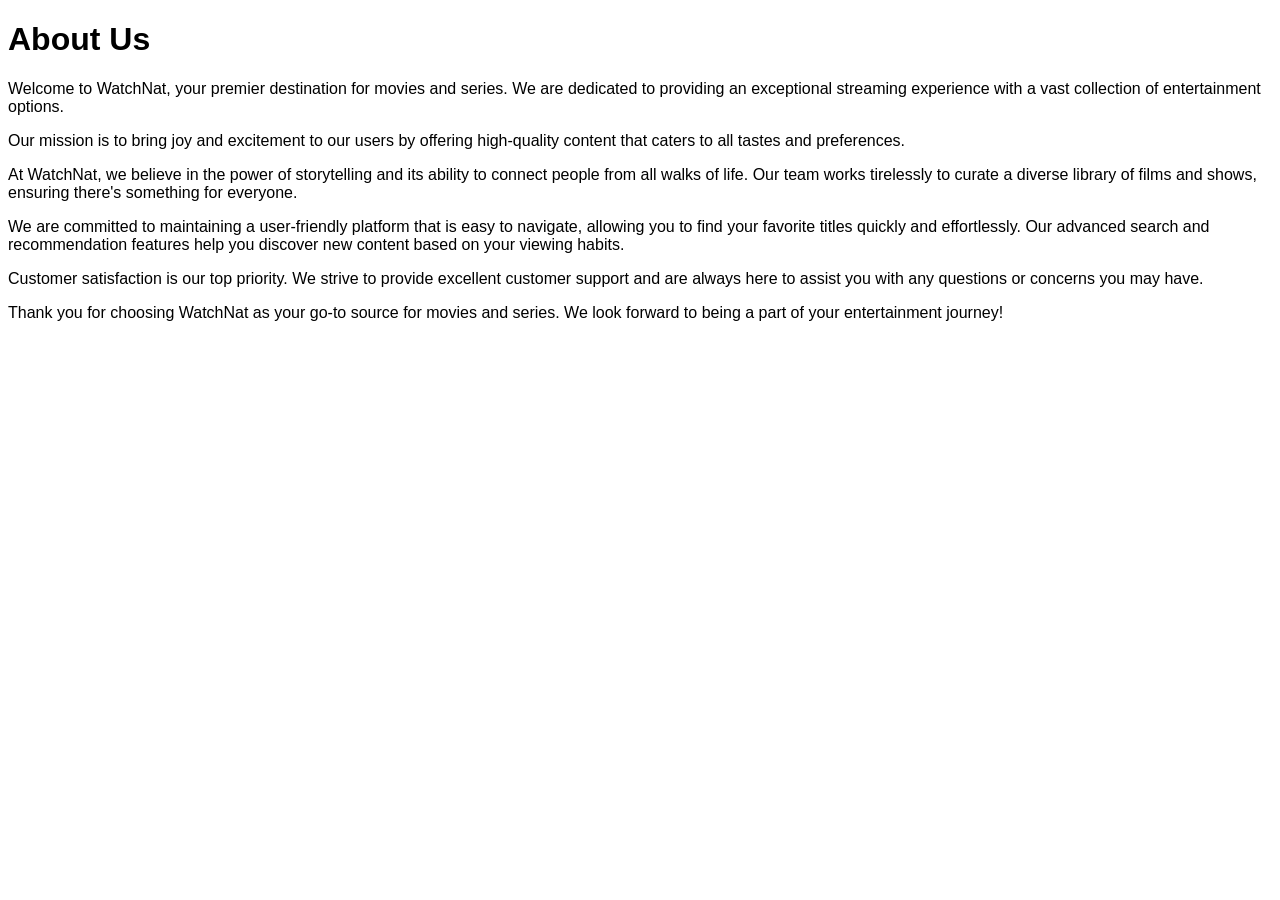
<file: about.html>
<!DOCTYPE html>
<html lang="en">
<head>
    <meta charset="UTF-8">
    <meta name="viewport" content="width=device-width, initial-scale=1.0">
    <title>Document</title>
    
   
</head>
<body style="background-color: white; font-family: Arial, sans-serif; color: black;">
    
        <h1 style="color: black;">About Us</h1>
        <p style="color: black;" >Welcome to WatchNat, your premier destination for movies and series. We are dedicated to providing an exceptional streaming experience with a vast collection of entertainment options.</p>
        <p style="color: black;">Our mission is to bring joy and excitement to our users by offering high-quality content that caters to all tastes and preferences.</p>
        <p style="color: black;">At WatchNat, we believe in the power of storytelling and its ability to connect people from all walks of life. Our team works tirelessly to curate a diverse library of films and shows, ensuring there's something for everyone.</p>
        <p style="color: black;">We are committed to maintaining a user-friendly platform that is easy to navigate, allowing you to find your favorite titles quickly and effortlessly. Our advanced search and recommendation features help you discover new content based on your viewing habits.</p>
        <p style="color: black;">Customer satisfaction is our top priority. We strive to provide excellent customer support and are always here to assist you with any questions or concerns you may have.</p>
        <p style="color: black;">Thank you for choosing WatchNat as your go-to source for movies and series. We look forward to being a part of your entertainment journey!</p>
        
    

</body>

</html>
</file>
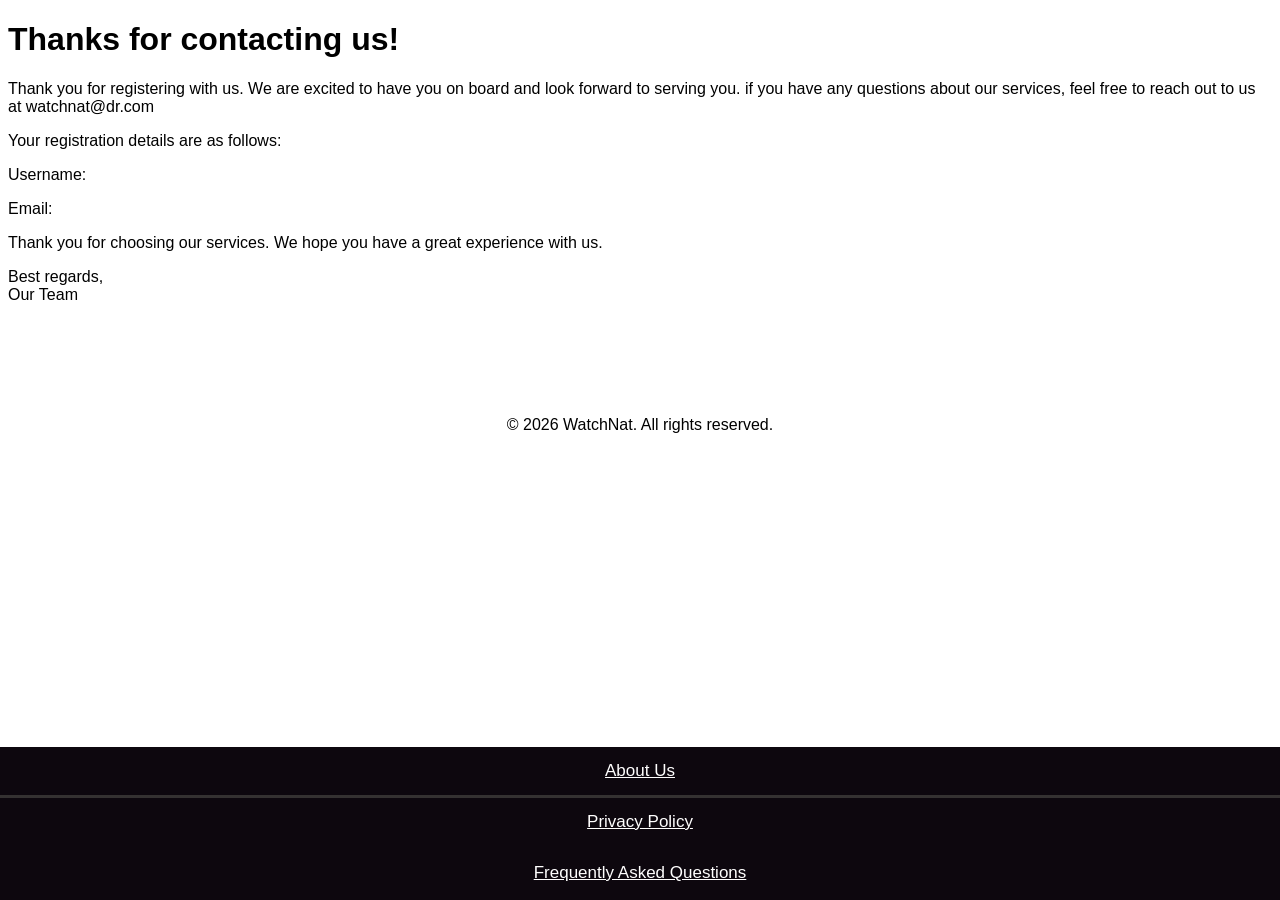
<file: contact.html>
<!DOCTYPE html>
<html lang="en">
<head>
    <meta charset="UTF-8">
    <meta name="viewport" content="width=device-width, initial-scale=1.0">
    <title>Document</title>
    
   <style>
    .footernav {
    overflow: hidden;
    background-color: rgb(13, 7, 14);
    position: fixed;
    bottom: 0;
    left: 0;
    width: 100%;
    }
    .footernav a {
    display: block;
    color: rgb(255, 254, 254);
    text-align: center;
    padding: 14px 16px;
    text-decoration:;
    font-size: 17px;
    border-bottom: 3px solid transparent;
    
    }   
    .footernav a:hover {
  
    }
    .footernav a.active {
    border-bottom: 3px solid rgb(52, 49, 49);
    }
    </style>
</head>
<body style="background-color: white; font-family: Arial, sans-serif; color: black;">
    
        <h1 style="color: black;">Thanks for contacting us!</h1>
        <p style="color: black;">Thank you for registering with us. We are excited to have you on board and look forward to serving you. if you have any questions about our services, feel free to reach out to us at watchnat@dr.com</p>
        <p style="color: black;">Your registration details are as follows:</p>
        <p style="color: black;">Username: 
        <p style="color: black;">Email:
        <p style="color: black;">Thank you for choosing our services. We hope you have a great experience with us.</p>
        <p style="color: black;">Best regards,<br>Our Team</p>
    </div>
 

<br />
<br />
<br />
<br />
<footer>
  <p style="color: black; text-align: center; padding: 8px;" >&copy; 2026 WatchNat. All rights reserved.</p>
 <div class="footernav" >
  <a class="active" href="./about.html">About Us</a>
  <a href="privacy.html">Privacy Policy</a>
  <a href="frequentlyaskedquestion.html">Frequently Asked Questions</a>
    </div>
</footer>

</body>
</html>
</file>
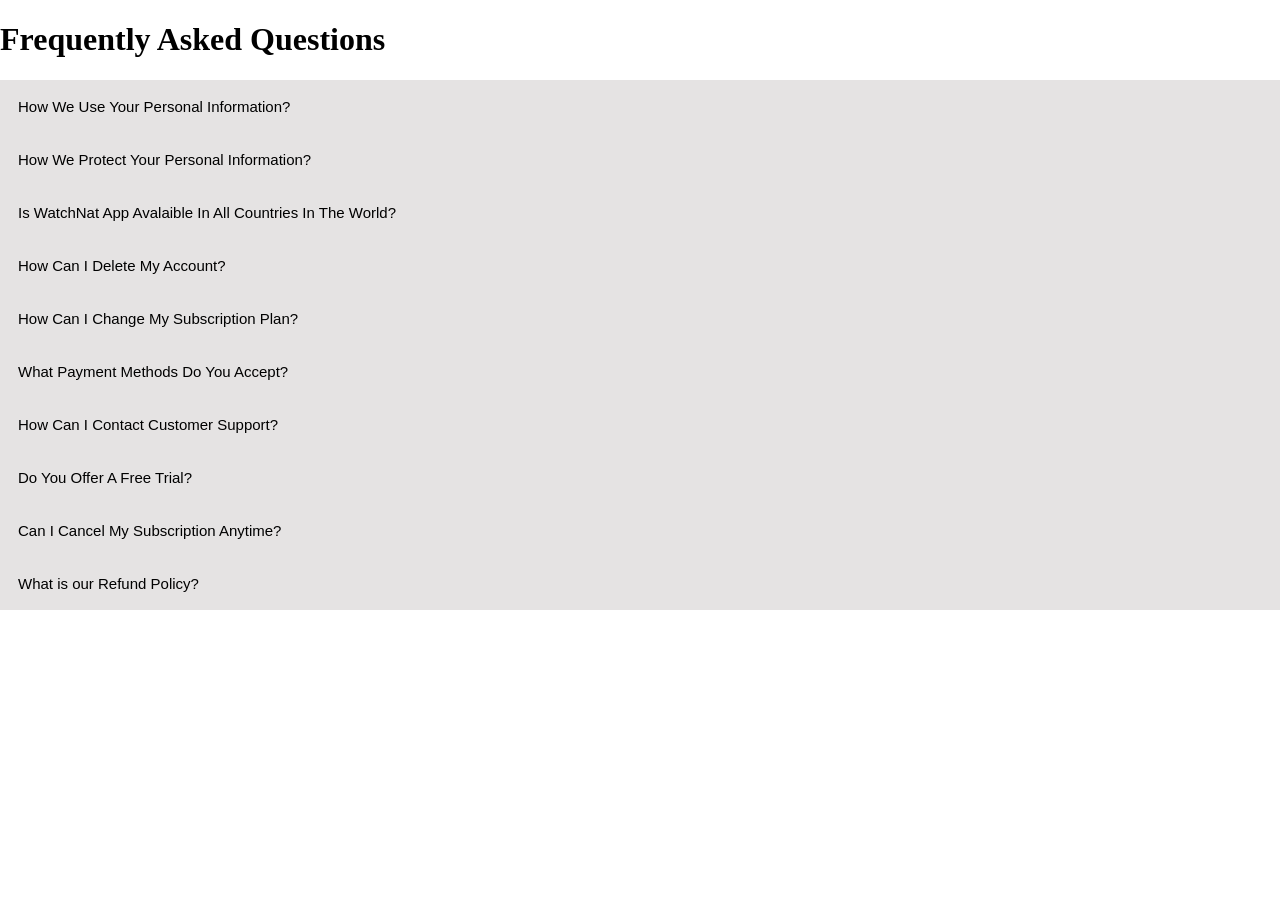
<file: frequentlyaskedquestion.html>
<!DOCTYPE html>
<html lang="en">
<head>
    <meta charset="UTF-8">
    <meta name="viewport" content="width=device-width, initial-scale=1.0">
    <title>Document</title>
    <link rel="stylesheet" href="styles.css">
    <style>

   
  .footernav {
  overflow: hidden;
  background-color: white;
}

.footernav a {
  
  display: block;
  color: black;
  text-align: center;
  padding: 14px 16px;
  text-decoration: none;
  font-size: 17px;
  border-bottom: 3px solid transparent;
}

.footernav a:hover {
  border-bottom: 3px solid red;
}

.footernav a.active {
  border-bottom: 3px solid red;
}

    </style>
</head>
<body style="background-color: white;">
 <h1 style="color: black;">Frequently Asked Questions</h1>

<button class="accordion">How We Use Your Personal Information?</button>
<div class="panel">
  <p>We use your personal information for the following purposes:</p> 
<ul>
    <li>To provide and improve our services</li>
    <li>To communicate with you about our services</li>
    <li>To personalize your experience on our website</li>
    <li>To fulfill your requests for information or services</li>
    <li>To comply with legal and regulatory requirements</li>   
</ul>
</div>

<button class="accordion">How We Protect Your Personal Information?</button>
<div class="panel">
  <p>We implement various security measures to protect your personal information from unauthorized access, disclosure, alteration, or destruction.</p>
  </p>Disclosures of Your Personal Information</p>   
  <p>We may disclose your personal information to third parties in the following circumstances:</p>
<ul>
    <li>With your consent</li>
    <li>To comply with legal and regulatory requirements</li>
    <li>To protect the rights, property, or safety of us, our customers, or others</li>
    <li>To provide our services to third parties</li>   
</ul>
</div>

<button class="accordion">Is WatchNat App Avalaible In All Countries In The World?</button>
<div class="panel">
    <p>No, WatchNat is not available in all countries. The availability of our app depends on licensing agreements and regional restrictions. Please check our "Supported Countries" page for the most up-to-date information on where our app is available.</p>   
</div>
<button class="accordion">How Can I Delete My Account?</button>
<div class="panel">
    <p>To delete your account, please contact our support team via the <a href="./contact.html" style="color: black;"> Contact Us</a> section and request for account deletion. Make sure to include your Username and the email associated with your account for verification purposes.</p>
</div>
<button class="accordion">How Can I Change My Subscription Plan?</button>
<div class="panel">
    <p>To change your subscription plan, log in to your account and navigate to the "Account Settings" or "Subscription" section. From there, you can select a new plan and follow the prompts to update your subscription.</p>   
</div>
<button class="accordion">What Payment Methods Do You Accept?</button>
<div class="panel">
    <p>We accept various payment methods, including credit/debit cards (Visa, MasterCard, American Express), PayPal, and other popular online payment options. Please check our "Payment Methods" page for the most up-to-date information on accepted payment methods.</p>   
</div>
<button class="accordion">How Can I Contact Customer Support?</button>
<div class="panel">
    <p>You can contact our customer support team through the "Contact Us" section on our website. We offer support via email, live chat, and phone. Our support team is available 24/7 to assist you with any questions or issues you may have.</p> 
</div>
<button class="accordion">Do You Offer A Free Trial?</button>
<div class="panel">
    <p>Yes, we offer a free trial for new users. The duration of the free trial may vary depending on current promotions. Please visit our "Free Trial" page for more details and to sign up for the trial.</p> 
</div>
<button class="accordion">Can I Cancel My Subscription Anytime?</button>
<div class="panel">
    <p>Yes, you can cancel your subscription at any time. To cancel, log in to your account, navigate to the "Account Settings" or "Subscription" section, and follow the prompts to cancel your subscription. Please note that cancellations will take effect at the end of the current billing cycle.</p> 
   </div>
   <button class="accordion"> What is our Refund Policy?</button>
    <div class="panel">
      <p>We offer a refund policy for certain subscription plans. If you are not satisfied with our service, please contact our customer support team within 14 days of your purchase to request a refund. Refunds will be processed according to our refund policy guidelines.</p>
<script>
var acc = document.getElementsByClassName("accordion");
var i;

for (i = 0; i < acc.length; i++) {
  acc[i].addEventListener("click", function() {
    this.classList.toggle("active");
    var panel = this.nextElementSibling;
    if (panel.style.display === "block") {
      panel.style.display = "none";
    } else {
      panel.style.display = "block";
    }
  });
} 
</script>

<footer>
  <p style="color: black; text-align: center; padding: 20px;">&copy; 2024 WatchNat. All rights reserved.</p>

    <div class="footernav" >
  <a class="active" href="#home">Home</a>
  <a href="#news">News</a>
  <a href="#contact">Contact</a>
    </div>

</footer>
</body>
</html>
</file>
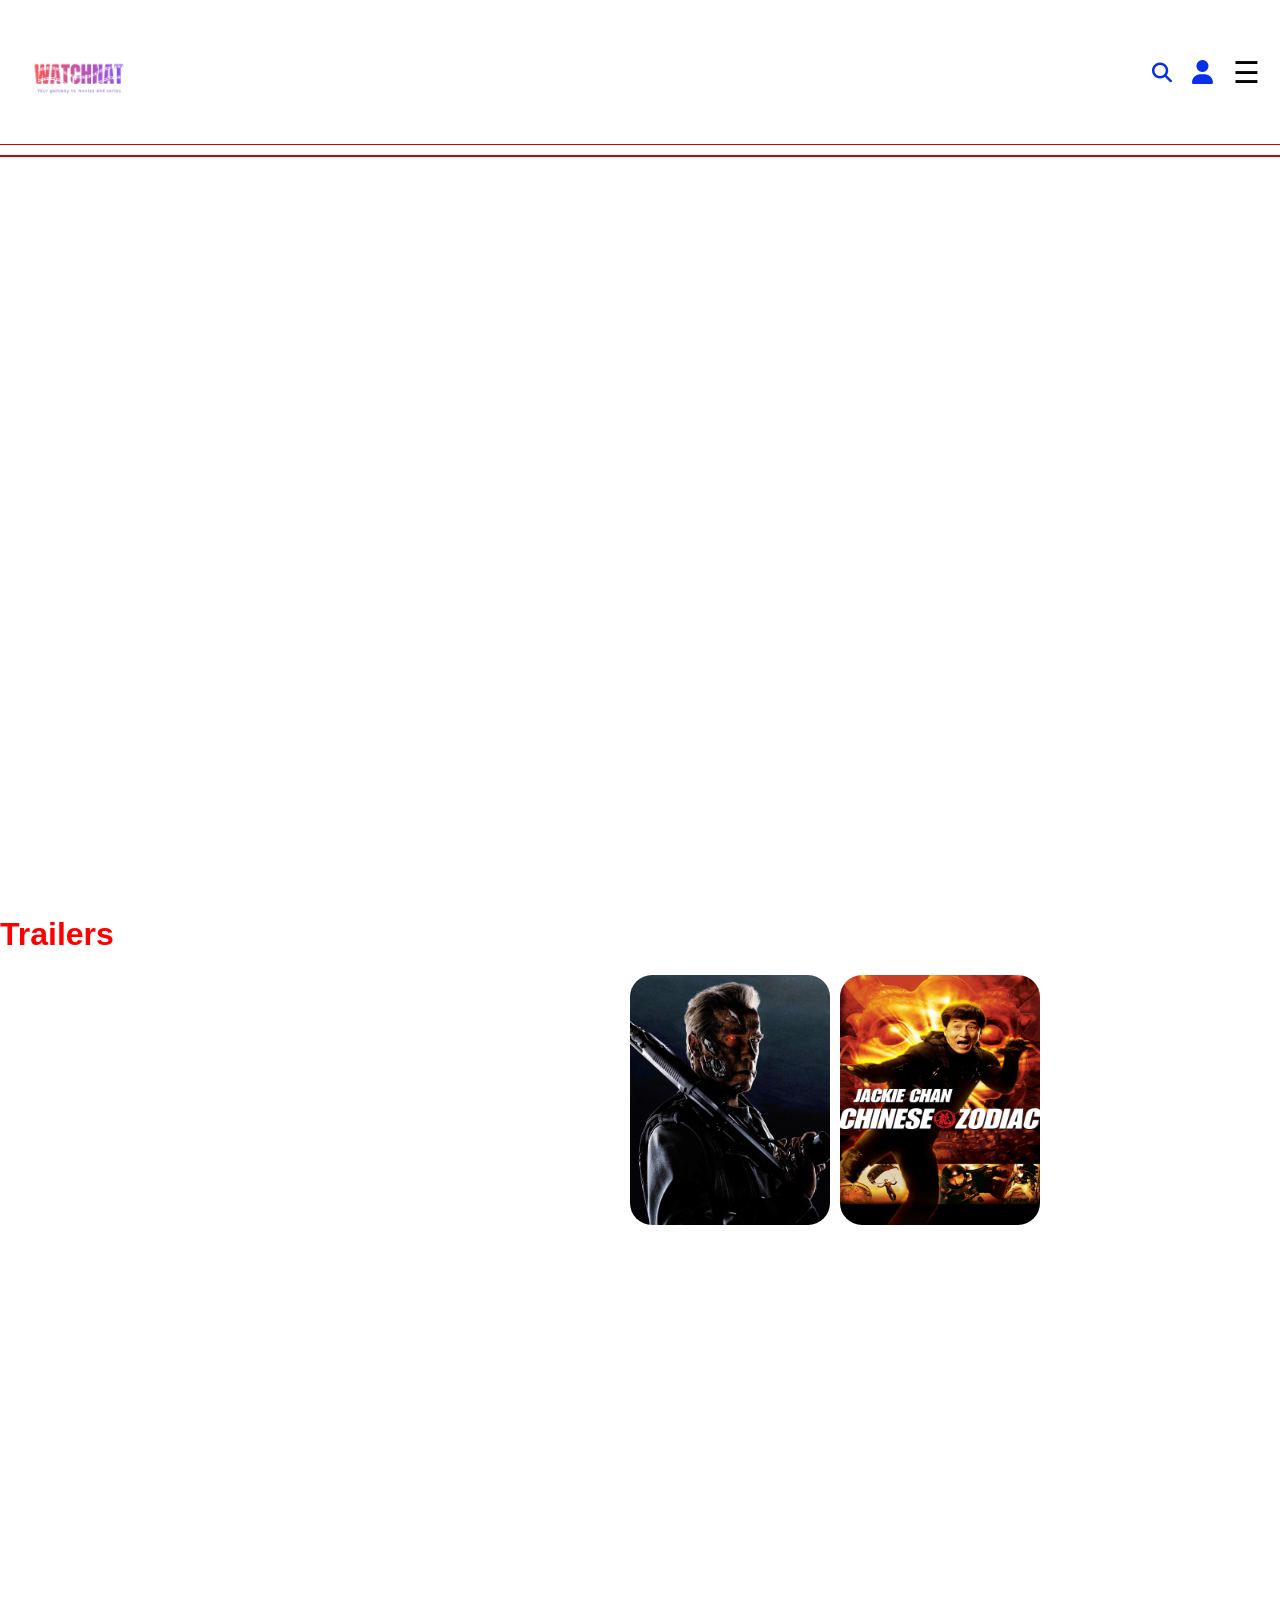
<file: live.html>
<!DOCTYPE html>
<html lang="en">
<head>
    <meta charset="UTF-8">
    <meta name="viewport" content="width=device-width, initial-scale=1.0">
    <title>Document</title>
    <link rel="stylesheet" href="https://cdnjs.cloudflare.com/ajax/libs/font-awesome/6.5.1/css/all.min.css" 
          integrity="sha512-DTOQO9RWCH3ppGqcWaEA1BIZOC6xxalwEsw9c2QQeAIftl+Vegovlnee1c9QX4TctnWMn13TZye+giMm8e2LwA==" 
          crossorigin="anonymous" referrerpolicy="no-referrer" />
    
    <style>
      div.scrollmenuTV {
        background-color: none;
        overflow: auto;
        white-space: nowrap;
        border-radius: 22px;
      }

      div.scrollmenuTV a {
        display: inline-block;
        color: white;
        text-align: center;
        padding: 14px;
        text-decoration: none;
      }

      .overlay2 {
        height: 100%;
        width: 0;
        position: fixed;
        z-index: 1;
        top: 0;
        left: 0;
        background-color: rgb(0,0,0);
        background-color: rgba(0,0,0, 0.9);
        overflow-x: hidden;
        transition: 0.5s;
      }

      .overlay2-content {
        position: relative;
        top: 15%;
        width: 100%;
        text-align: center;
        margin-top: 30px;
      }

      .overlay2 a {
        padding: 8px;
        text-decoration: none;
        font-size: 26px;
        color: #818181;
        display: block;
        transition: 0.3s;
      }

      .overlay2 a:hover, .overlay2 a:focus {
        color: #f1f1f1;
      }

      .overlay2 .closebtn {
        position: absolute;
        top: 20px;
        right: 45px;
        font-size: 60px;
      }

      @media screen and (max-height: 450px) {
        .overlay2 a {font-size: 20px}
        .overlay2 .closebtn {
          font-size: 40px;
          top: 15px;
          right: 35px;
        }
      }
    </style>
</head>
<body style="background-color: white ; font-family: Arial, sans-serif; color: rgb(5, 5, 5); margin: 0; padding: 0;">

  <div class="overlay2" id="myNav">
    <a href="javascript:void(0)" class="closebtn" onclick="closeNav()">&times;</a>
    <div class="overlay2-content">
      <a href="#">Action</a>
      <a href="#">Romance</a>
      <a href="#">Science-Fiction</a>
      <a href="#">Comedie</a>
      <a href="#">Horror</a>
      <a href="#">Drama</a>
      <a href="#">Documentary</a>
      <a href="#">Carribean</a>
      <a href="#">African</a>
      <a href="#">Asian</a>
      <a href="#">Anime</a>
    </div>
  </div>

  <div style="display: flex; justify-content: space-between; align-items: center; padding: 10px 20px; background-color: white; border-bottom: 1px solid rgb(196, 6, 6);">
    <a href="./index.html"><img src="./Logo/WatchNat Assets/W__3_-removebg-preview.png" alt="WatchLive Logo" width="120"></a>
    <div style="display: flex; gap: 20px; align-items: center;">
      <i class="fa-solid fa-magnifying-glass fa-lg" style="color: #092fec;"></i>
      <i class="fa-solid fa-user fa-xl" style="color: #092fec;"></i>
      <span style="font-size:30px;cursor:pointer" onclick="openNav()">&#9776;</span>
    </div>
  </div>

  <script>
    function openNav() {
      document.getElementById("myNav").style.width = "100%";
    }

    function closeNav() {
      document.getElementById("myNav").style.width = "0%";
    }
  </script>

  <hr style="border: 1px solid rgb(196, 6, 6); margin-top: 10px; margin-bottom: 0;">
  


<div style="width: 100%; height: auto; aspect-ratio: 16/9; padding: 0; background-color:; border-radius: 0; box-shadow: none; position: relative;">
 <iframe width="100%" height="100%" style="border-radius: 0; display: block;" src="https://www.youtube.com/embed/pngEIbGpozw?si=s231Q-wAs_QRQ8ia" title="YouTube video player" frameborder="0" allow="accelerometer; autoplay; clipboard-write; encrypted-media; gyroscope; picture-in-picture; web-share" referrerpolicy="strict-origin-when-cross-origin" allowfullscreen></iframe>
 
</div>
<br />


    <h1 style="color: red;" >Trailers</h1>

<div class="scrollmenuTV" style="padding-left: 0; padding-right: 0; margin-bottom: 30px; overflow: auto; display: flex; gap: 10px;">
 <iframe width="200px" height="250px" style="border-radius: 22px;" src="https://www.youtube.com/embed/RteyP21eb0U?si=-ejlKWjrBhkRAOfy" title="YouTube video player" frameborder="0" allow="accelerometer; autoplay; clipboard-write; encrypted-media; gyroscope; picture-in-picture; web-share" referrerpolicy="strict-origin-when-cross-origin" allowfullscreen></iframe>
  <iframe width="200px" height="250px" style="border-radius: 22px;" src="https://www.youtube.com/embed/ujuWocyeGmw?si=SoeAeWc4UHhyEaav" title="YouTube video player" frameborder="0" allow="accelerometer; autoplay; clipboard-write; encrypted-media; gyroscope; picture-in-picture; web-share" referrerpolicy="strict-origin-when-cross-origin" allowfullscreen></iframe>
 <iframe width="200px" height="250px" style="border-radius: 22px;" src="https://www.youtube.com/embed/otQ7phYKNAI?si=Op3wJRGJd_oea1h8" title="YouTube video player" frameborder="0" allow="accelerometer; autoplay; clipboard-write; encrypted-media; gyroscope; picture-in-picture; web-share" referrerpolicy="strict-origin-when-cross-origin" allowfullscreen></iframe>
  <img src="./Logo/WatchNat Assets/terminator.jpg" width="200px" height="250px" style="border-radius: 22px; flex-shrink: 0;">
  <img src="./Logo/WatchNat Assets/Jackie chan.jpg" width="200px" height="250px" style="border-radius: 22px; flex-shrink: 0;">
</div>

<br />
<br />
<div style="width: 100%; height: auto; aspect-ratio: 16/9; padding: 0; background-color:; border-radius: 0; box-shadow: none; position: relative;">
<iframe width="100%" height="100%" style="border-radius: 0; display: block;" src="https://www.youtube.com/embed/3oVO3X0H6y8?si=D4x6u_Ziv-60_XfN" title="YouTube video player" frameborder="0" allow="accelerometer; autoplay; clipboard-write; encrypted-media; gyroscope; picture-in-picture; web-share" referrerpolicy="strict-origin-when-cross-origin" allowfullscreen></iframe>
</div>

<br />


</footer>

</body>
</html>
</file>
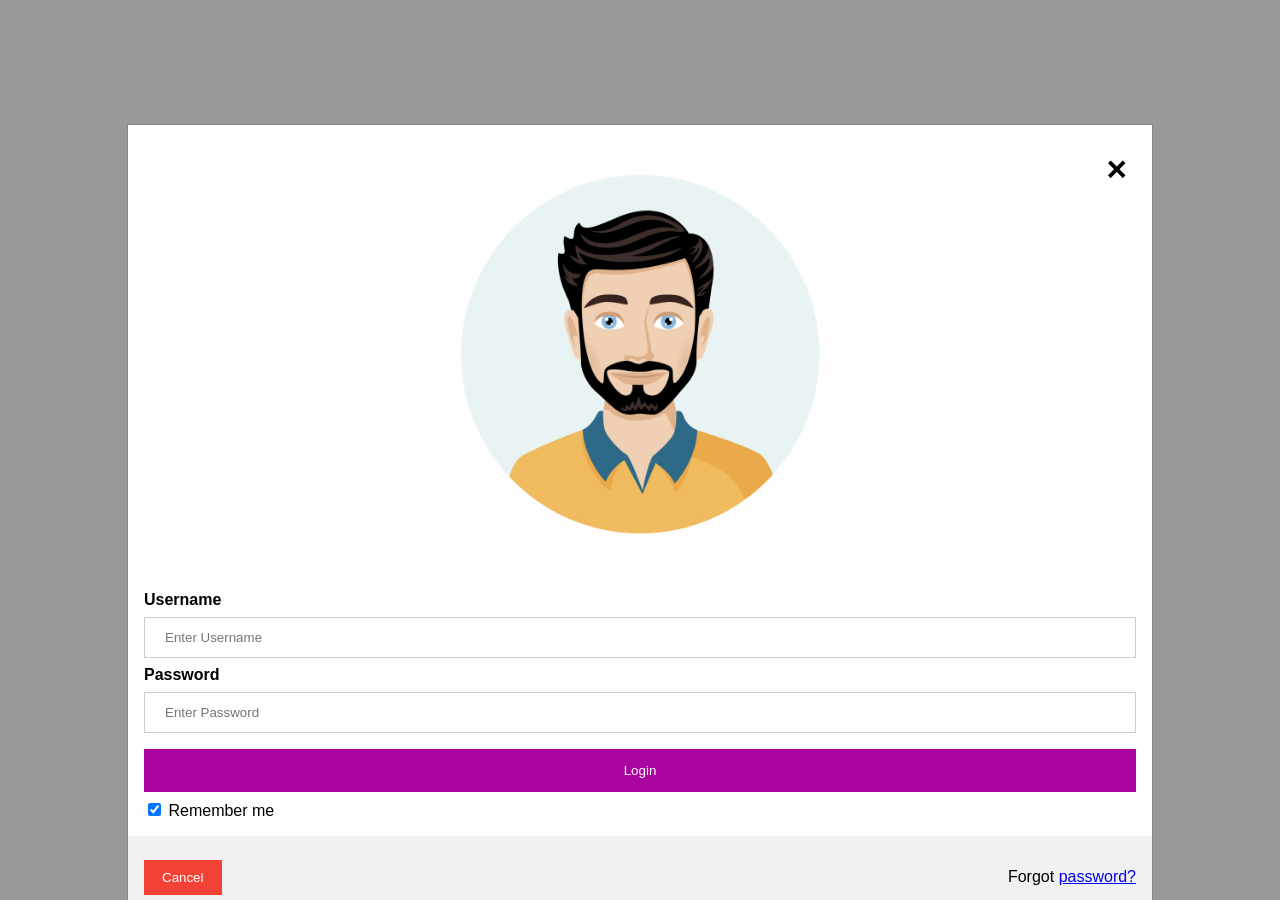
<file: login.html>
<!DOCTYPE html>
<html lang="en">
<head>
    <meta charset="UTF-8">
    <meta name="viewport" content="width=device-width, initial-scale=1.0">
    <title>Document</title>
    <style>
        body {font-family: Arial, Helvetica, sans-serif;}

/* Full-width input fields */
input[type=text], input[type=password] {
  width: 100%;
  padding: 12px 20px;
  margin: 8px 0;
  display: inline-block;
  border: 1px solid #ccc;
  box-sizing: border-box;
}

/* Set a style for all buttons */
button {
  background-color: #aa049f;
  color: white;
  padding: 14px 20px;
  margin: 8px 0;
  border: none;
  cursor: pointer;
  width: 100%;
}

button:hover {
  opacity: 0.8;
}

/* Extra styles for the cancel button */
.cancelbtn {
  width: auto;
  padding: 10px 18px;
  background-color: #f44336;
}

/* Center the image and position the close button */
.imgcontainer {
  text-align: center;
  margin: 24px 0 12px 0;
  position: relative;
}

img.avatar {
  width: 40%;
  border-radius: 50%;
}

.container {
  padding: 16px;
}

span.psw {
  float: right;
  padding-top: 16px;
}

/* The Modal (background) */
.modal {
  display: block; /* Visible by default */
  position: fixed; /* Stay in place */
  z-index: 1; /* Sit on top */
  left: 0;
  top: 0;
  width: 100%; /* Full width */
  height: 100%; /* Full height */
  overflow: auto; /* Enable scroll if needed */
  background-color: rgb(0,0,0); /* Fallback color */
  background-color: rgba(0,0,0,0.4); /* Black w/ opacity */
  padding-top: 60px;
}

/* Modal Content/Box */
.modal-content {
  background-color: #fefefe;
  margin: 5% auto 15% auto; /* 5% from the top, 15% from the bottom and centered */
  border: 1px solid #888;
  width: 80%; /* Could be more or less, depending on screen size */
}

/* The Close Button (x) */
.close {
  position: absolute;
  right: 25px;
  top: 0;
  color: #000;
  font-size: 35px;
  font-weight: bold;
}

.close:hover,
.close:focus {
  color: red;
  cursor: pointer;
}

/* Add Zoom Animation */
.animate {
  -webkit-animation: animatezoom 0.6s;
  animation: animatezoom 0.6s
}

@-webkit-keyframes animatezoom {
  from {-webkit-transform: scale(0)} 
  to {-webkit-transform: scale(1)}
}
  
@keyframes animatezoom {
  from {transform: scale(0)} 
  to {transform: scale(1)}
}

/* Change styles for span and cancel button on extra small screens */
@media screen and (max-width: 300px) {
  span.psw {
     display: block;
     float: none;
  }
  .cancelbtn {
     width: 100%;
  }
}
        </style>
</head>
<body>
   
<button onclick="document.getElementById('id01').style.display='block'" style="width:auto; display:none;">Login</button>

<div id="id01" class="modal">
  
  <form class="modal-content animate" action="/action_page.php" method="post">
    <div class="imgcontainer">
      <span onclick="document.getElementById('id01').style.display='none'" class="close" title="Close Modal">&times;</span>
      <img src="./Logo/WatchNat Assets/male-avatar-portrait-of-a-young-man-with-a-beard-illustration-of-male-character-in-modern-color-style-vector.png" alt="Avatar" class="avatar">
    </div>

    <div class="container">
      <label for="uname"><b>Username</b></label>
      <input type="text" placeholder="Enter Username" name="uname" required>

      <label for="psw"><b>Password</b></label>
      <input type="password" placeholder="Enter Password" name="psw" required>
        
      <button type="submit">Login</button>
      <label>
        <input type="checkbox" checked="checked" name="remember"> Remember me
      </label>
    </div>

    <div class="container" style="background-color:#f1f1f1">
      <button type="button" onclick="document.getElementById('id01').style.display='none'" class="cancelbtn">Cancel</button>
      <span class="psw">Forgot <a href="#">password?</a></span>
    </div>
  </form>
</div>

<script>
// Get the modal
var modal = document.getElementById('id01');

// When the user clicks anywhere outside of the modal, close it
window.onclick = function(event) {
    if (event.target == modal) {
        modal.style.display = "none";
    }
}
</script>
 
</body>
</html>
</file>
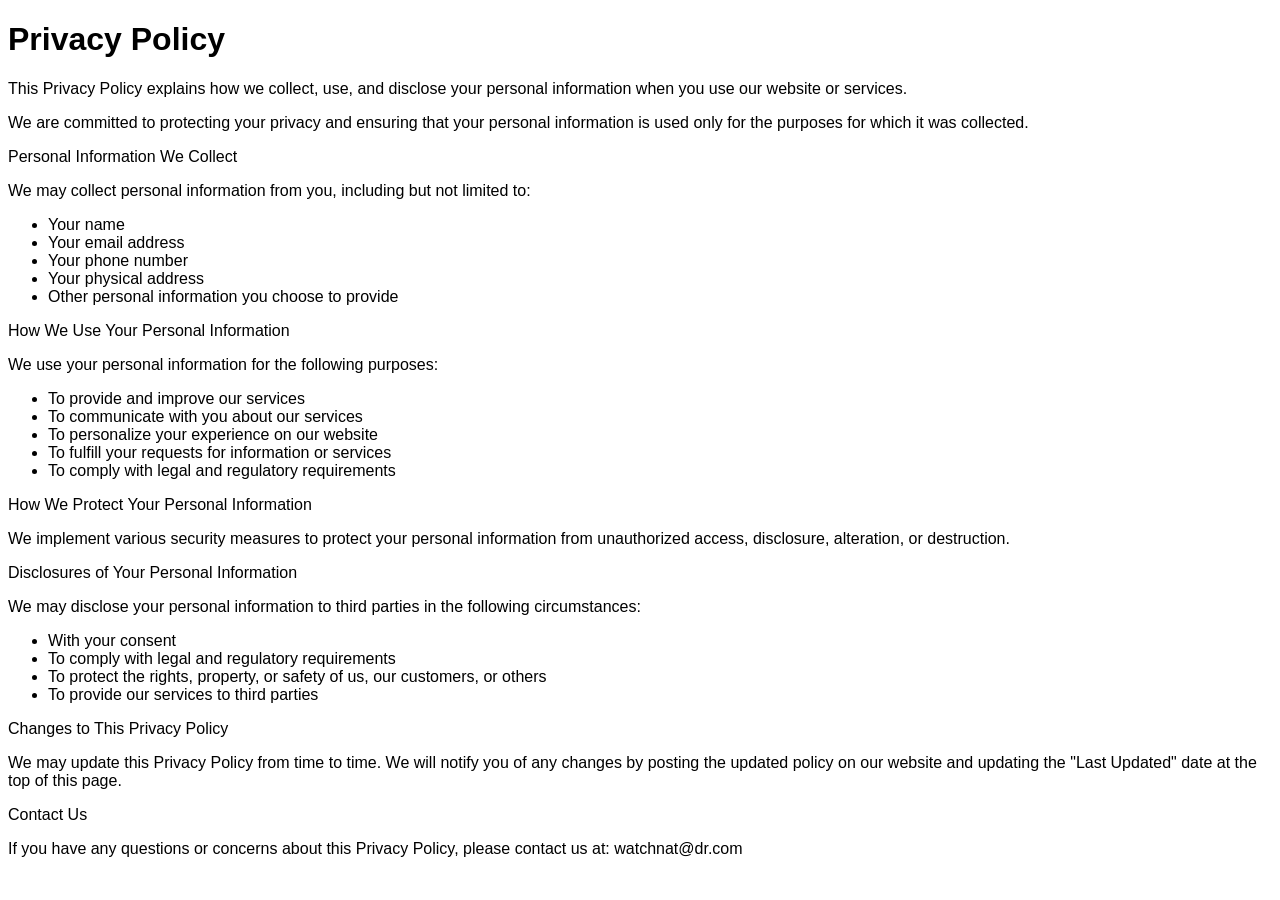
<file: privacy.html>
<!DOCTYPE html>
<html lang="en">
<head>
    <meta charset="UTF-8">
    <meta name="viewport" content="width=device-width, initial-scale=1.0">
    <title>Document</title>

</head>
<body style="background-color: white; font-family: Arial, sans-serif; color: black;">

<h1 style="color: black;">Privacy Policy</h1>
</p>This Privacy Policy explains how we collect, use, and disclose your personal information when you use our website or services.</p>
</p>We are committed to protecting your privacy and ensuring that your personal information is used only for the purposes for which it was collected.</p>
</p>Personal Information We Collect</p> <p>We may collect personal information from you, including but not limited to:</p>
<ul>
    <li>Your name</li>
    <li>Your email address</li>
    <li>Your phone number</li>
    <li>Your physical address</li>
    <li>Other personal information you choose to provide</li>  
 </ul>
</p>How We Use Your Personal Information</p>
<p>We use your personal information for the following purposes:</p> 
<ul>
    <li>To provide and improve our services</li>
    <li>To communicate with you about our services</li>
    <li>To personalize your experience on our website</li>
    <li>To fulfill your requests for information or services</li>
    <li>To comply with legal and regulatory requirements</li>   
</ul>
<p>How We Protect Your Personal Information</p>    
<p>We implement various security measures to protect your personal information from unauthorized access, disclosure, alteration, or destruction.</p>
</p>Disclosures of Your Personal Information</p>   
 <p>We may disclose your personal information to third parties in the following circumstances:</p>
<ul>
    <li>With your consent</li>
    <li>To comply with legal and regulatory requirements</li>
    <li>To protect the rights, property, or safety of us, our customers, or others</li>
    <li>To provide our services to third parties</li>   
</ul>
</p>Changes to This Privacy Policy</p>   
 <p>We may update this Privacy Policy from time to time. We will notify you of any changes by posting the updated policy on our website and updating the "Last Updated" date at the top of this page.</p>
</p>Contact Us</p>
<p>If you have any questions or concerns about this Privacy Policy, please contact us at: watchnat@dr.com</p>
</body>
</file>
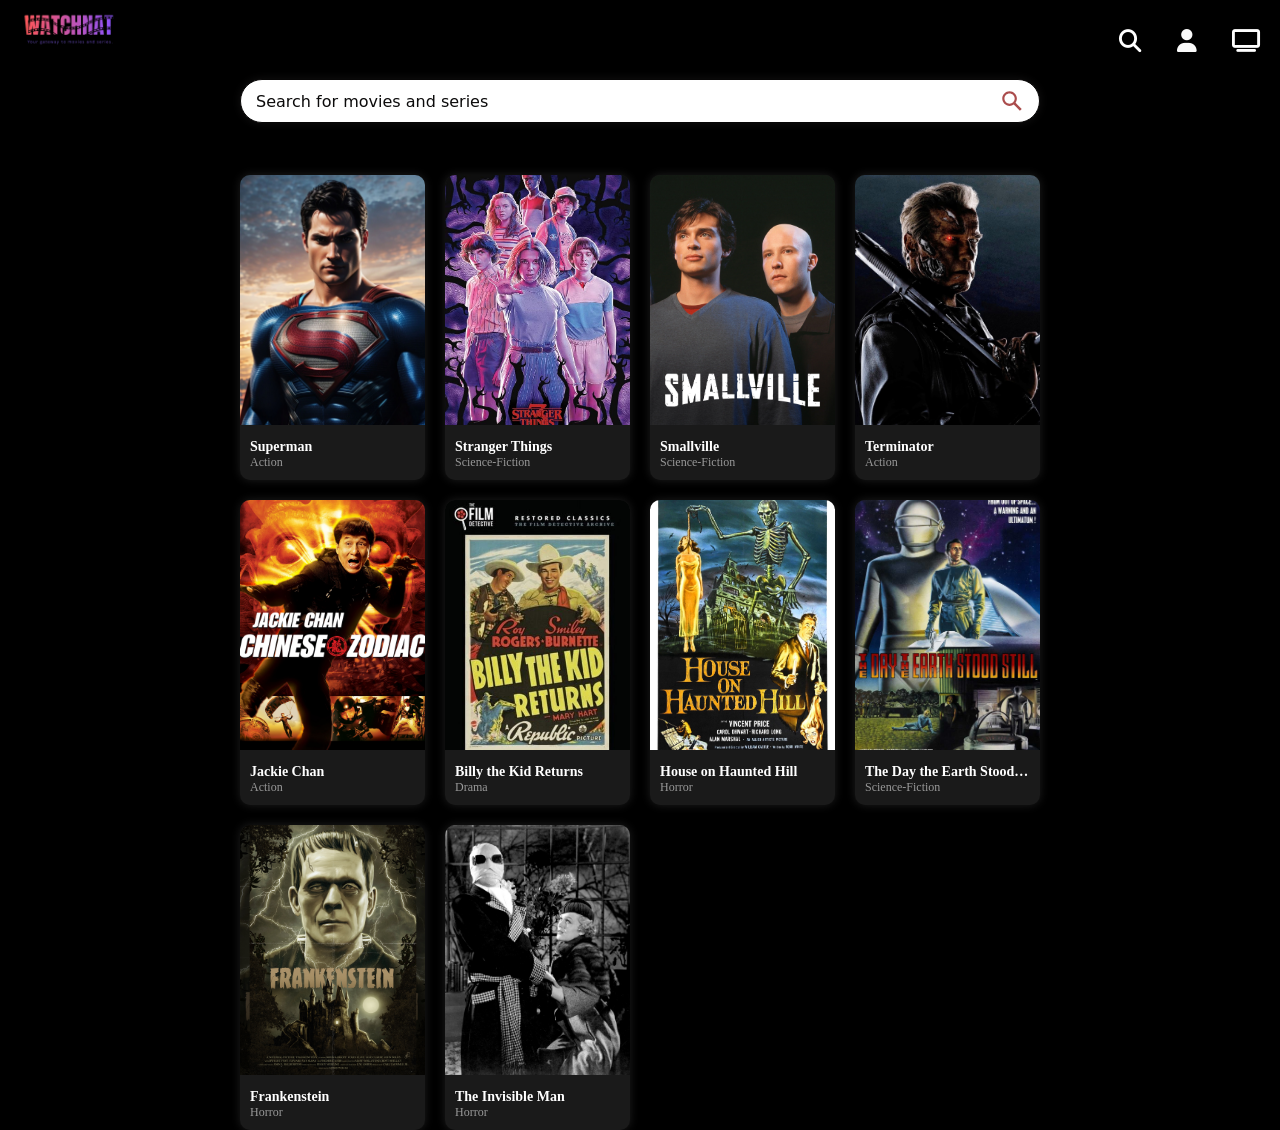
<file: search.html>
<!DOCTYPE html>
<html lang="en">
<head>
    <meta charset="UTF-8">
    <meta name="viewport" content="width=device-width, initial-scale=1.0">
    <title>Search - WatchNat</title>
    <link rel="stylesheet" href="https://cdnjs.cloudflare.com/ajax/libs/font-awesome/6.5.1/css/all.min.css" 
          integrity="sha512-DTOQO9RWCH3ppGqcWaEA1BIZOC6xxalwEsw9c2QQeAIftl+Vegovlnee1c9QX4TctnWMn13TZye+giMm8e2LwA==" 
          crossorigin="anonymous" referrerpolicy="no-referrer" />
    <link rel="stylesheet" href="styles.css">
    <style>
      body {
        background-color: black;
        color: white;
        font-family: 'sans-serif';
        margin: 0;
        padding: 20px;
      }

      .search-container {
        max-width: 800px;
        margin: 20px auto;
      }

      form {
        background-color: #fff;
        width: 100%;
        height: 44px;
        border-radius: 22px;
        display: flex;
        flex-direction: row;
        align-items: center;
        color: rgb(8, 7, 7);
        border: 1px solid;
        box-shadow: 0 0 10px rgba(19, 18, 18, 0.997);
        margin-bottom: 30px;
      }

      input {
        all: unset;
        font: 16px system-ui;
        color: #0f0e0e;
        height: 100%;
        width: 100%;
        padding: 2px 10px;
      }

      ::placeholder {
        color: #0c0b0b;
        opacity: 1.7;
      }

      svg {
        color: #ab4d4d;
        fill: currentColor;
        width: 24px;
        height: 24px;
        padding: 10px;
      }

      button {
        all: unset;
        cursor: pointer;
        width: 44px;
        height: 44px;
      }

      .fa-solid {
        float: right;
        padding-right: 10px;
      }

      .results-container {
        display: grid;
        grid-template-columns: repeat(auto-fill, minmax(180px, 1fr));
        gap: 20px;
        margin-top: 20px;
      }

      .movie-card {
        background: #1a1a1a;
        border-radius: 10px;
        overflow: hidden;
        cursor: pointer;
        transition: transform 0.3s ease, box-shadow 0.3s ease;
        box-shadow: 0 0 10px rgba(100, 100, 100, 0.3);
      }

      .movie-card:hover {
        transform: scale(1.05);
        box-shadow: 0 0 20px rgba(150, 150, 150, 0.5);
      }

      .movie-card img {
        width: 100%;
        height: 250px;
        object-fit: cover;
      }

      .movie-info {
        padding: 10px;
      }

      .movie-title {
        font-size: 14px;
        font-weight: bold;
        white-space: nowrap;
        overflow: hidden;
        text-overflow: ellipsis;
      }

      .movie-category {
        font-size: 12px;
        color: #999;
      }

      .no-results {
        text-align: center;
        color: #999;
        padding: 40px;
      }

      .header {
        overflow: hidden;
        display: flex;
        justify-content: space-between;
        align-items: center;
        margin-bottom: 20px;
      }

      .header a {
        color: rgb(243, 238, 238);
        text-align: center;
        padding: 10px;
        text-decoration: none;
        font-size: 18px;
      }

      .header a:hover {
        background-color: rgb(37, 35, 37);
      }

      .header-right {
        display: flex;
      }
    </style>
  </head>
  <body style="background-color: black; margin: 0; padding: 0;">
    <div class="header">
      <img src="./Logo/WatchNat Assets/W__3_-removebg-preview.png" width="120px" style="margin-top: -39px; margin-left: 10px;"></a>
      <div class="header-right">
        <a class="active" href="./search.html"><i class="fa-solid fa-magnifying-glass fa-lg" style="color: #ffffff;"></i></a>
        <a href="./login.html"><i class="fa-solid fa-user fa-lg" style="color: #fafafa;"></i></a>
        <a href="./live.html"><i class="fa-solid fa-tv fa-lg" style="color: #ffffff;"></i></a>
      </div>
    </div>

    <div class="search-container">
      <form role="search" id="form">
        <input type="search" id="query" name="q" placeholder="Search for movies and series" aria-label="Search through site content">
        <button type="submit">
          <svg viewBox="0 0 1024 1024"><path class="path1" d="M848.471 928l-263.059-263.059c-48.941 36.706-110.118 55.059-177.412 55.059-171.294 0-312-140.706-312-312s140.706-312 312-312c171.294 0 312 140.706 312 312 0 67.294-24.471 128.471-55.059 177.412l263.059 263.059-79.529 79.529zM189.623 408.078c0 121.364 97.091 218.455 218.455 218.455s218.455-97.091 218.455-218.455c0-121.364-103.159-218.455-218.455-218.455-121.364 0-218.455 97.091-218.455 218.455z"></path></svg>
        </button>
      </form>

      <div class="results-container" id="results"></div>
    </div>

    <script>
      // Movie database
      const moviesDatabase = [
        { title: "Superman", category: "Action", image: "./Logo/WatchNat Assets/Superman.jpg" },
        { title: "Stranger Things", category: "Science-Fiction", image: "./Logo/WatchNat Assets/stranger things.jpg" },
        { title: "Smallville", category: "Science-Fiction", image: "./Logo/WatchNat Assets/smallvile.jpg" },
        { title: "Terminator", category: "Action", image: "./Logo/WatchNat Assets/terminator.jpg" },
        { title: "Jackie Chan", category: "Action", image: "./Logo/WatchNat Assets/Jackie chan.jpg" },
        { title: "Billy the Kid Returns", category: "Drama", image: "./Logo/WatchNat Assets/Billy the Kid returns.jpeg" },
        { title: "House on Haunted Hill", category: "Horror", image: "./Logo/WatchNat Assets/house on haunted hill 1959.webp" },
        { title: "The Day the Earth Stood Still", category: "Science-Fiction", image: "./Logo/WatchNat Assets/The day the earth stood still.jpg" },
        { title: "Frankenstein", category: "Horror", image: "./Logo/WatchNat Assets/Frankenstein.jpg" },
        { title: "The Invisible Man", category: "Horror", image: "./Logo/WatchNat Assets/The invisible man.jpg" }
      ];

      const form = document.getElementById('form');
      const query = document.getElementById('query');
      const resultsContainer = document.getElementById('results');

      // Function to display search results
      function displayResults(results) {
        resultsContainer.innerHTML = '';
        
        if (results.length === 0) {
          resultsContainer.innerHTML = '<div class="no-results"><p>No movies found. Try a different search.</p></div>';
          return;
        }

        results.forEach(movie => {
          const movieCard = document.createElement('div');
          movieCard.className = 'movie-card';
          movieCard.innerHTML = `
            <img src="${movie.image}" alt="${movie.title}">
            <div class="movie-info">
              <div class="movie-title" title="${movie.title}">${movie.title}</div>
              <div class="movie-category">${movie.category}</div>
            </div>
          `;
          resultsContainer.appendChild(movieCard);
        });
      }

      // Function to search movies
      function searchMovies(searchTerm) {
        const term = searchTerm.toLowerCase().trim();
        
        if (term === '') {
          resultsContainer.innerHTML = '';
          return;
        }

        const results = moviesDatabase.filter(movie =>
          movie.title.toLowerCase().includes(term) ||
          movie.category.toLowerCase().includes(term)
        );

        displayResults(results);
      }

      // Handle form submission
      form.addEventListener('submit', (event) => {
        event.preventDefault();
      });

      // Real-time search as user types
      query.addEventListener('input', (event) => {
        searchMovies(event.target.value);
      });

      // Display all movies initially
      displayResults(moviesDatabase);
    </script>

  </body>
</html>
</file>
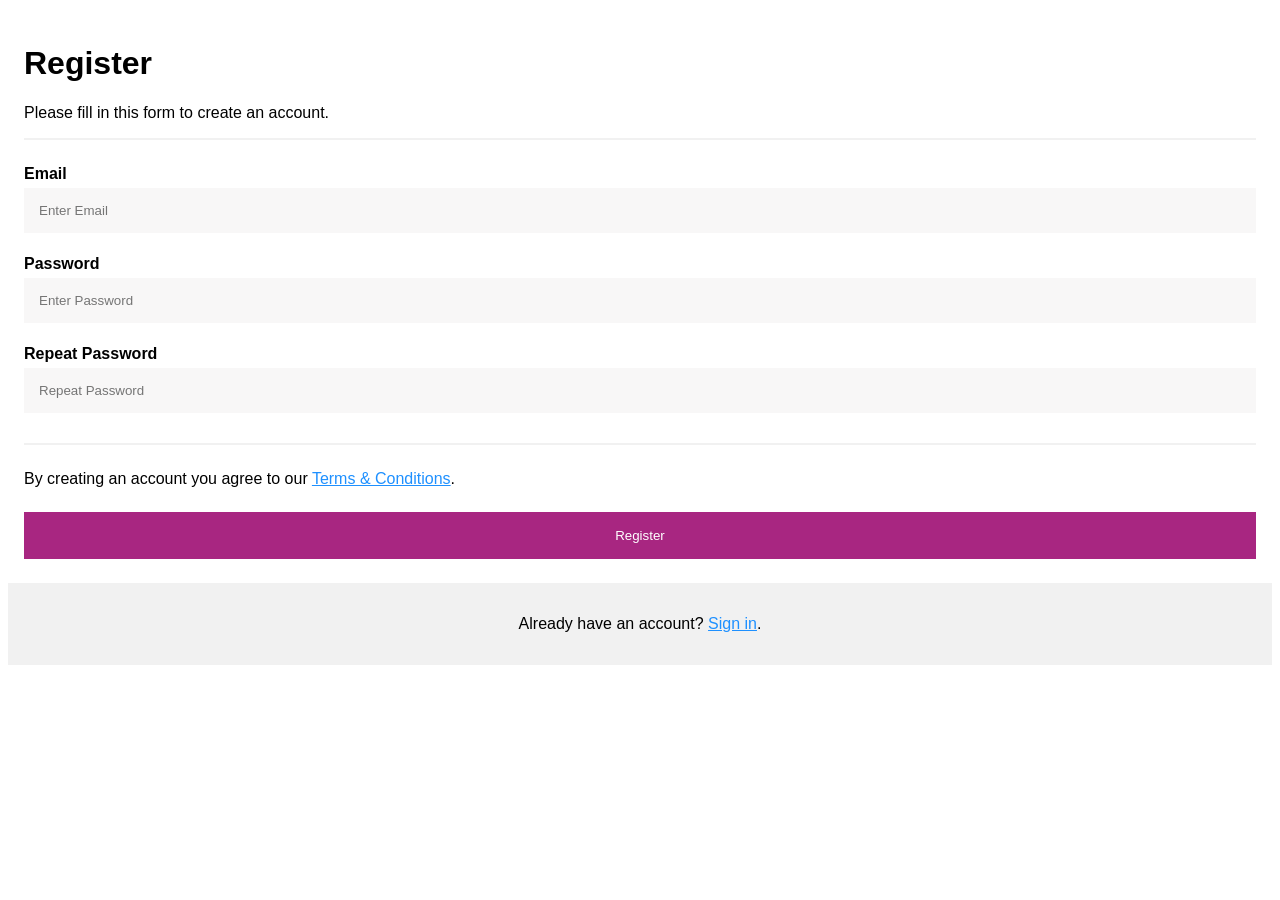
<file: signup.html>
<!DOCTYPE html>
<html lang="en">
<head>
    <meta charset="UTF-8">
    <meta name="viewport" content="width=device-width, initial-scale=1.0">
    <title>Document</title>
    
    <style>
       body {
  font-family: Arial, Helvetica, sans-serif;
  background-color: ;
}

* {
  box-sizing: border-box;
}

/* Add padding to containers */
.container {
  padding: 16px;
  background-color: white;
}

/* Full-width input fields */
input[type=text], input[type=password] {
  width: 100%;
  padding: 15px;
  margin: 5px 0 22px 0;
  display: inline-block;
  border: none;
  background: #f8f7f7;
}

input[type=text]:focus, input[type=password]:focus {
  background-color: #ddd;
  outline: none;
}

/* Overwrite default styles of hr */
hr {
  border: 1px solid #f1f1f1;
  margin-bottom: 25px;
}

/* Set a style for the submit button */
.registerbtn {
  background-color: #9f0f74;
  color: white;
  padding: 16px 20px;
  margin: 8px 0;
  border: none;
  cursor: pointer;
  width: 100%;
  opacity: 0.9;
}

.registerbtn:hover {
  opacity: 1;
}

/* Add a blue text color to links */
a {
  color: dodgerblue;
}

/* Set a grey background color and center the text of the "sign in" section */
.signin {
  background-color: #f1f1f1;
  text-align: center;
}
    </style>
</head>
<body>
   <form action="/action_page.php">
  <div class="container">
    <h1>Register</h1>
    <p>Please fill in this form to create an account.</p>
    <hr>

    <label for="email"><b>Email</b></label>
    <input type="text" placeholder="Enter Email" name="email" id="email" required>

    <label for="psw"><b>Password</b></label>
    <input type="password" placeholder="Enter Password" name="psw" id="psw" required>

    <label for="psw-repeat"><b>Repeat Password</b></label>
    <input type="password" placeholder="Repeat Password" name="psw-repeat" id="psw-repeat" required>
    <hr>
    <p>By creating an account you agree to our <a href="./privacy.html">Terms & Conditions</a>.</p>

 <a href="./subscriptions.html"><button type="submit" class="registerbtn">Register</button></a>
  </div>
  
  <div class="container signin">
    <p>Already have an account? <a href="./login.html">Sign in</a>.</p>
  </div>
</form>
  </div>
</body>
</html>
</file>
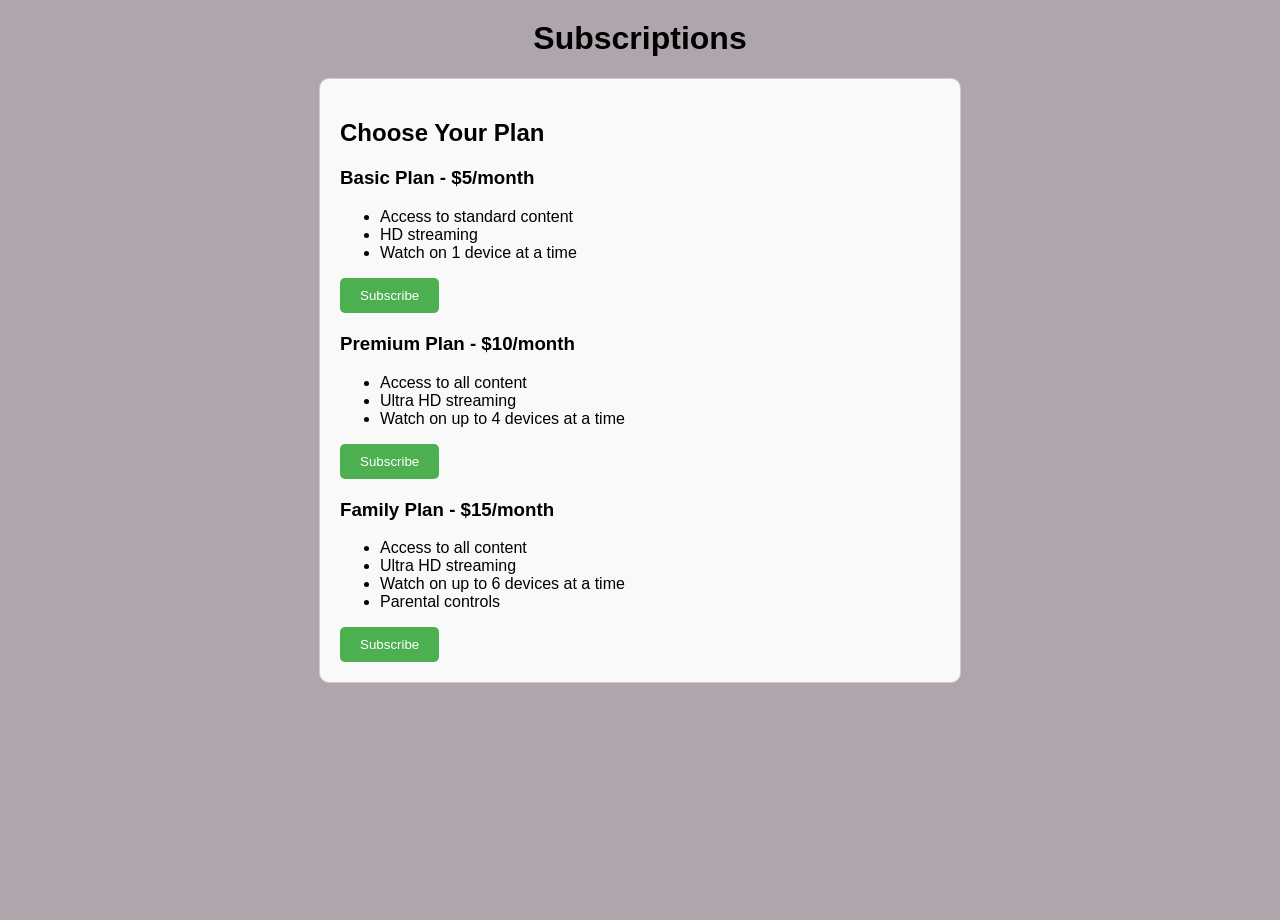
<file: subscriptions.html>
<!DOCTYPE html>
<html lang="en">
<head>
    <meta charset="UTF-8">
    <meta name="viewport" content="width=device-width, initial-scale=1.0">
    <title>Document</title>
    <link rel="stylesheet" href="styles.css">
    <style>
        body {
            margin: 0;
            padding: 0;
            font-family: Arial, sans-serif;
        }
    </style>
</head>
<body style="background-color: rgb(175, 165, 173);">
    <h1 style="color: black; text-align: center; margin-top: 20px;">Subscriptions</h1>
    <div style="max-width: 600px; margin: 20px auto; padding: 20px; border: 1px solid #ccc; border-radius: 10px; background-color: #f9f9f9;">
        <h2 style="color: black;">Choose Your Plan</h2>
        <div style="margin-bottom: 20px;">
            <h3 style="color: black;">Basic Plan - $5/month</h3>
            <ul>
                <li style="color: black;">Access to standard content</li>
                <li style="color: black;">HD streaming</li>
                <li style="color: black;">Watch on 1 device at a time</li>
            </ul>
            <a href="https://buy.stripe.com/test_3cI14n1dG7XoalA0Iq6c000"></a><button style="padding: 10px 20px; background-color: #4CAF50; color: white; border: none; border-radius: 5px; cursor: pointer;">Subscribe</button></a>
        </div>
        <div style="margin-bottom: 20px;">
            <h3 style="color: black;">Premium Plan - $10/month</h3>
            <ul>
                <li style="color: black;">Access to all content</li>
                <li style="color: black;">Ultra HD streaming</li>
                <li style="color: black;">Watch on up to 4 devices at a time</li>
            </ul>
            <button style="padding: 10px 20px; background-color: #4CAF50; color: white; border: none; border-radius: 5px; cursor: pointer;">Subscribe</button>
        </div>
        <div>
            <h3 style="color: black;">Family Plan - $15/month</h3>
            <ul>
                <li style="color: black;">Access to all content</li>
                <li style="color: black;">Ultra HD streaming</li>
                <li style="color: black;">Watch on up to 6 devices at a time</li>
                <li style="color: black;">Parental controls</li>
            </ul>
            <button style="padding: 10px 20px; background-color: #4CAF50; color: white; border: none; border-radius: 5px; cursor: pointer;">Subscribe</button>
</body>
</html>
</file>
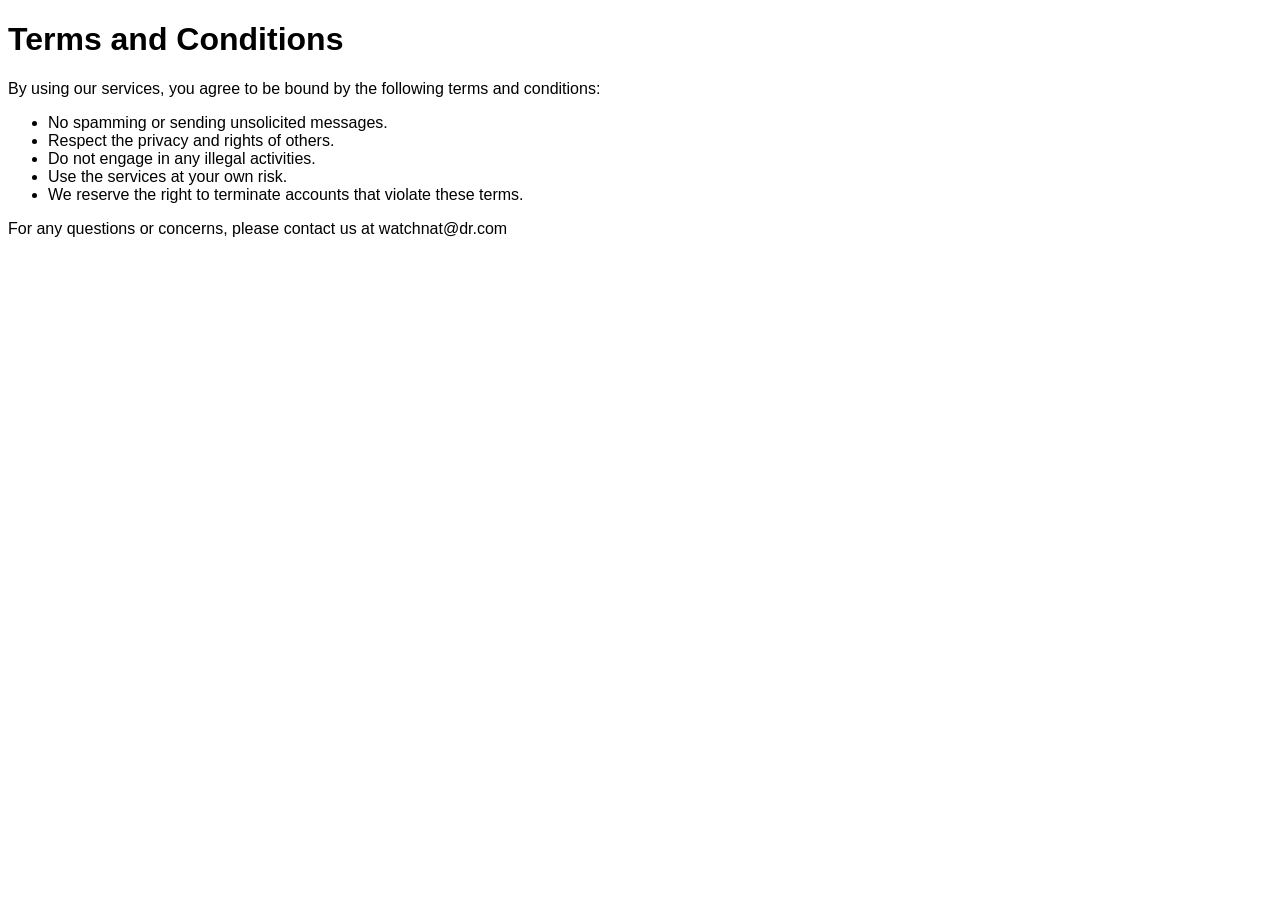
<file: terms.html>
<!DOCTYPE html>
<html lang="en">
<head>
    <meta charset="UTF-8">
    <meta name="viewport" content="width=device-width, initial-scale=1.0">
    <title>Document</title>
</head>
<body style="background-color: white; font-family: Arial, sans-serif; color: black;">

<h1>Terms and Conditions</h1>
<p>By using our services, you agree to be bound by the following terms and conditions:</p>
<ul style="color: black;">
    <li>No spamming or sending unsolicited messages.</li>
    <li>Respect the privacy and rights of others.</li>
    <li>Do not engage in any illegal activities.</li> 
    <li>Use the services at your own risk.</li>
    <li>We reserve the right to terminate accounts that violate these terms.</li>
      
</ul>
<p>For any questions or concerns, please contact us at watchnat@dr.com</p>
</body>
</html>
</file>
<file: styles.css>
#Logo {
   display: block;
   margin-left: auto;
   margin-right: auto;
}
body {
   background-color: black;
   color: white;
   font-family: 'sans-serif';
}

.header {
   overflow: hidden;
   display: flex;
   justify-content: space-between;
   align-items: center;
}

.header a {
  color: rgb(243, 238, 238);
  text-align: center;
  padding: 10px;
  text-decoration: none;
  font-size: 18px; 
  line-height: 25px;
  
  background-color:
  
}

.header a.logo {
  font-size: 5px;
  font-weight: bold;
  
  
}

.header a:hover {
  background-color: rgb(37, 35, 37);
}

.header a.active {
  background-color: none;
  
  
}

.header-right {
  display: flex;
  align-items: center;
  gap: 5px;
}

@media screen and (max-width: 500px) {
  .header a {
    float: none;
    display: inline-block;
    text-align: left;
  }
  
}


.dropbtn {
  background-color: transparent;
  color: white;
  padding: 10px;
  font-size: 18px;
  border: none;
  cursor: pointer;
}



.sidebar {
  height: 100%;
  width: 0;
  position: fixed;
  z-index: 1;
  top: 0;
  left: 0;
  background-color: rgb(245, 244, 245);
  overflow-x: hidden;
  transition: 0.5s;
  padding-top: 60px;
  
}

.sidebar a {
  padding: 8px 8px 8px 32px;
  text-decoration: none;
  font-size: 18px;
  font-family: 'Arial', sans-serif;
  color: rgb(17, 16, 16);
  display: block;
  transition: 0.3s;
 
}

.sidebar a:hover {
  color: ;
}

.sidebar .closebtn {
  position: absolute;
  top: 0;
  right: 30px;
  font-size: 26px;
  margin-left: 50px;
}

.openbtn {
  font-size: 20px;
  cursor: pointer;
  background-color: rgb(0, 0, 0);
  color: rgb(253, 245, 244);
  padding: 10px 15px;
  box-shadow: rgb(247, 247, 247) 0px 0px 10px;
}

.openbtn:hover {
  background-color: rgba(145, 133, 144, 0.874);
  
}

.menu-toggle {
  color: rgb(253, 245, 244) !important;
  padding: 10px !important;
  transition: 0.3s;
  display: flex;
  align-items: center;
  cursor: pointer;
}

.menu-toggle:hover {
  background-color: rgba(145, 133, 144, 0.874);
  border-radius: 4px;
}

#main {
  transition: margin-left .5s;
  padding: 16px;
}

/* On smaller screens, where height is less than 450px, change the style of the sidenav (less padding and a smaller font size) */
@media screen and (max-height: 450px) {
  .sidebar {padding-top: 15px;}
  .sidebar a {font-size: 18px;}
}

/*
Source - https://stackoverflow.com/a
Posted by Zemame Youcef Oualid, modified by community. See post 'Timeline' for change history
Retrieved 2026-01-05, License - CC BY-SA 4.0
*/

@import url("https://fonts.googleapis.com/css2?family-Poppins");
.search {
  position: relative;
}

body {
    padding: 0;
    margin: 0;
    height: 100vh;
    width: 100%;
    background: #252432;
    /* background: #8c52ff; */
}

form{
    position: relative;
    top: 50%;
    left: 50%;
    transform: translate(-50%,-50%);
    transition: all 1s;
    width: 50px;
    height: 50px;
    background: white;
    box-sizing: border-box;
    border-radius: 25px;
    border: 4px solid white;
    padding: 5px;
}

input{
    position: absolute;
    top: 0;
    left: 0;
    width: 100%;;
    height: 42.5px;
    line-height: 30px;
    outline: 0;
    border: 0;
    display: none;
    font-size: 1em;
    border-radius: 20px;
    padding: 0 20px;
}

.fa{
    box-sizing: border-box;
    padding: 10px;
    width: 42.5px;
    height: 42.5px;
    position: absolute;
    top: 0;
    right: 0;
    border-radius: 50%;
    color: #8c52ff;
    text-align: center;
    font-size: 1.2em;
    transition: all 1s;
}

form:hover{
    width: 300px;
    cursor: pointer;
}

form:hover input{
    display: block;
}

form:hover .fa{
    background: #8c52ff;
    color: white;
}

.glow-dot {
    width: 30px;
    height: 30px;
    background-color: red;
    border-radius: 50%; /* Makes it a circle */
    box-shadow: 0 0 10px red, 0 0 20px red, 0 0 30px red;
    animation: pulse 1.5s infinite alternate;
    
  }

  /* Animation for pulsing glow */
  @keyframes pulse {
    from {
      box-shadow: 0 0 10px red, 0 0 20px red, 0 0 30px red;
    }
    to {
      box-shadow: 0 0 20px red, 0 0 40px red, 0 0 60px red;
    }
  }

  .title-with-dot {
        display: flex;
        align-items: center;
        gap: 10px; /* space between dot and text */
    }
  
  .accordion {
  background-color: rgb(229, 227, 227);
  color: black;
  cursor: pointer;
  padding: 18px;
  width: 100%;
  border: none;
  text-align: left;
  outline: none;
  font-size: 15px;
  transition: 0.4s;
}

.active, .accordion:hover {
  background-color: none 
}

.panel {
  padding: 0 18px;
  display: none;
  background-color: rgb(252, 249, 249);
  overflow: hidden;
  color: black;
}

.container .btn {
  position: absolute;
  top: 50%;
  left: 50%;
  transform: translate(-50%, -50%);
  -ms-transform: translate(-50%, -50%);
  background-color: #0a0a0a;
  color: rgb(21, 13, 13);
  font-size: 16px;
  padding: 12px 24px;
  border: none;
  cursor: pointer;
  border-radius: 5px;
  text-align: center;
}

.container .btn:hover {
  background-color: rgb(12, 10, 10);
}

.fa-sharp {
  float: right;
  background-color: none;
  padding-top: 5%;
  padding-right: 12%;
}

.footernav {
  overflow: hidden;
  background-color: white;
}

.footernav a {
      display: block;
      color: rgb(252, 249, 251);
      text-align: center;
      padding: 14px 26px;
      text-decoration: none;
      font-size: 17px;
      border-bottom: 3px solid transparent;
      background-color: rgb(10, 10, 9);
      bottom: 0;

    }

    .footernav a:hover {
      border-bottom: 3px solid rgb(253, 251, 251);
    }

    .footernav a.active {
      border-bottom: 3px solid rgb(179, 16, 154);
    }
</file>
